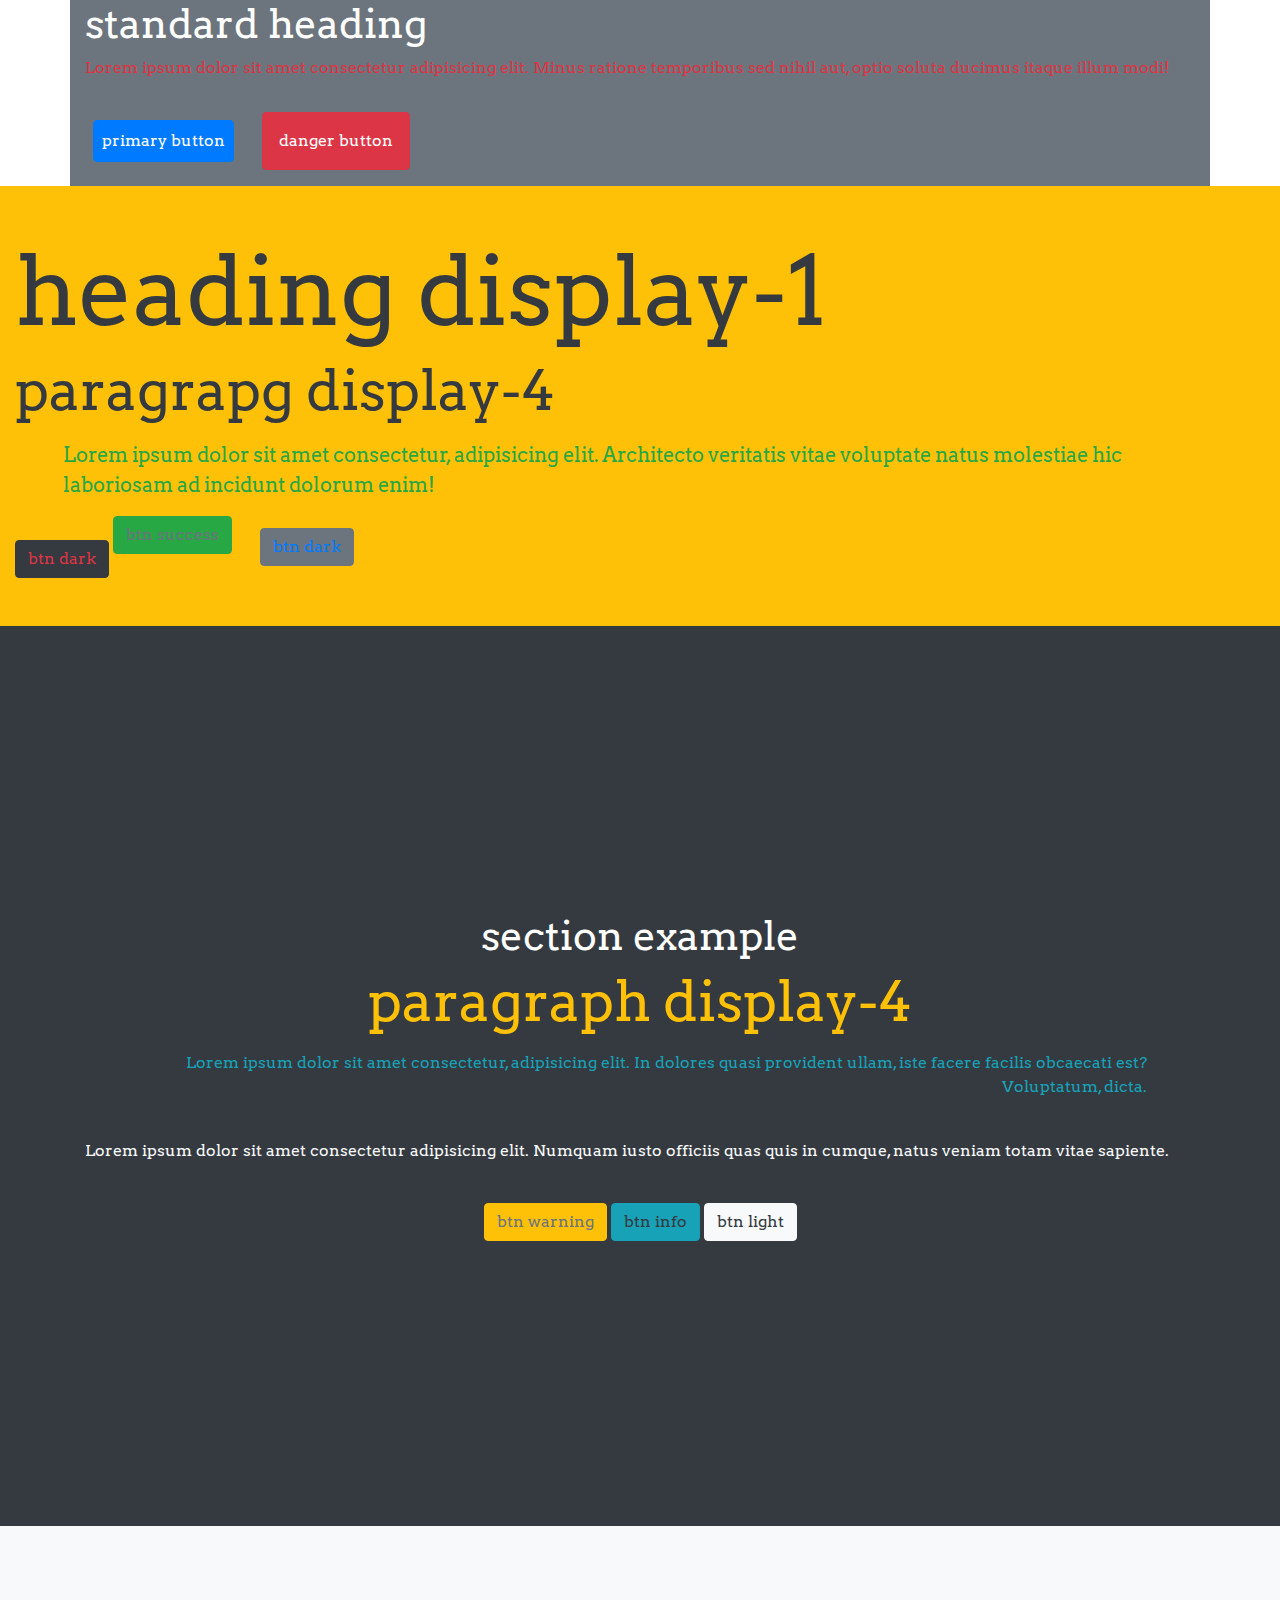
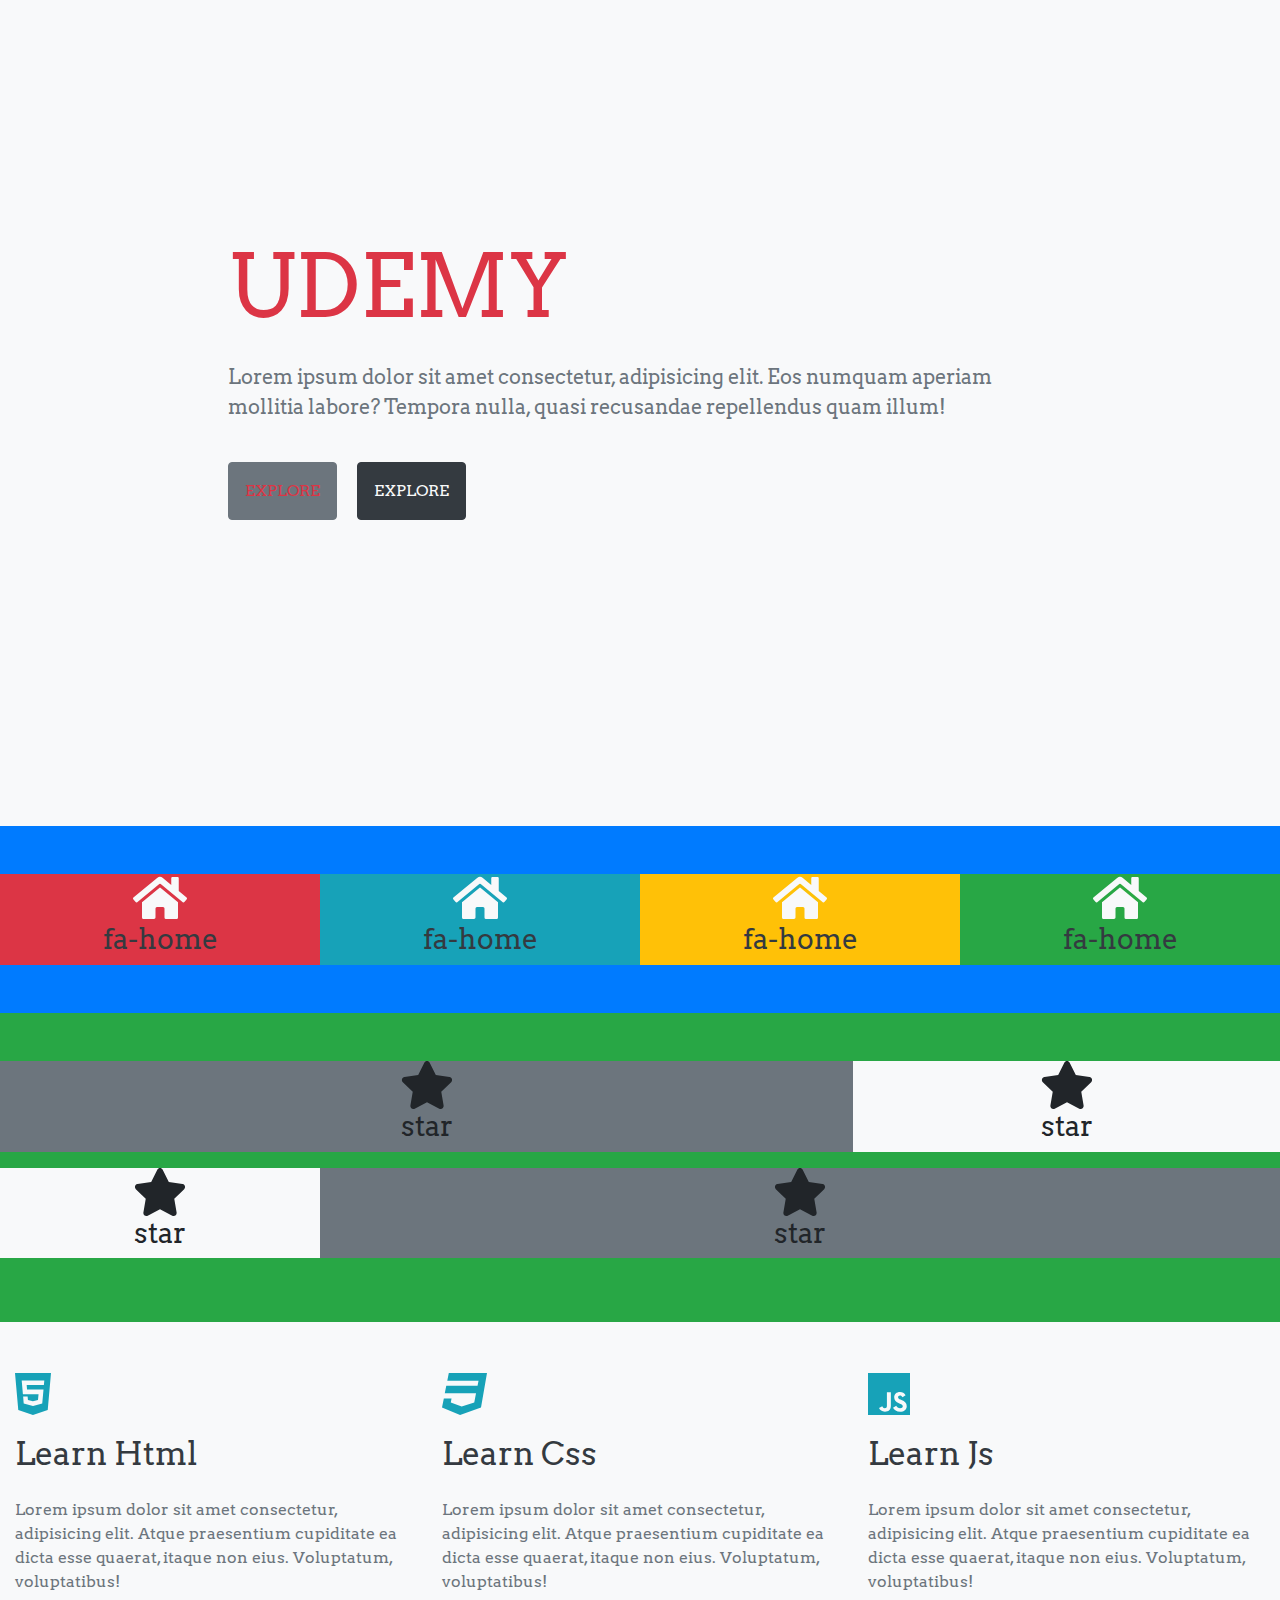
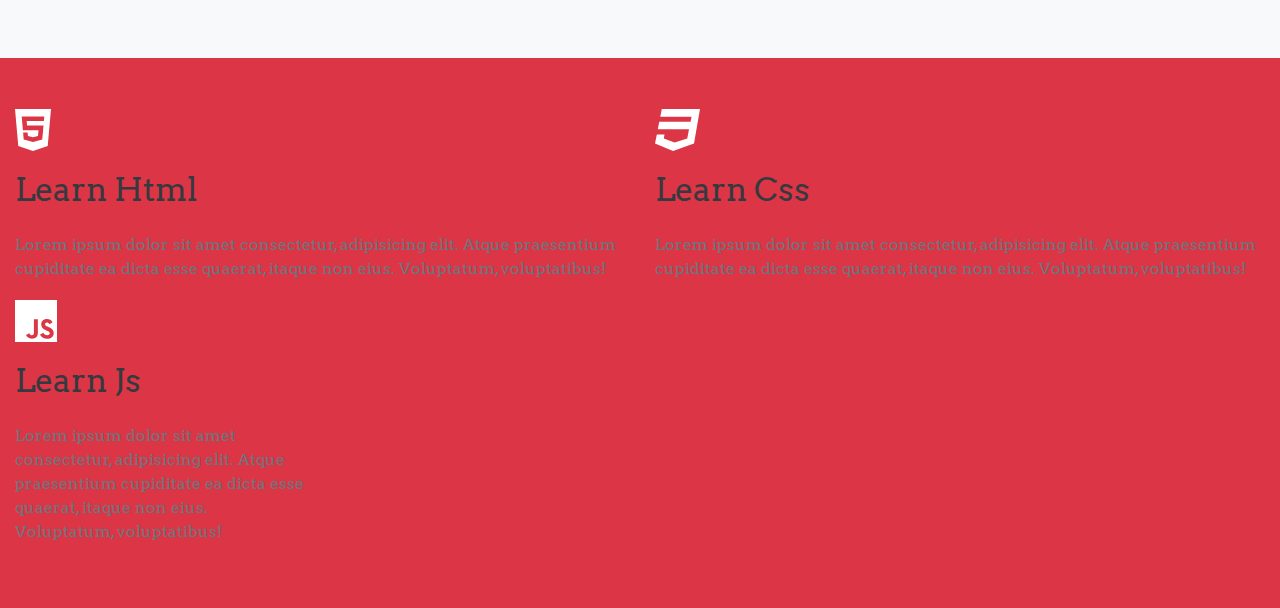
<file: setup/start.html>
<!DOCTYPE html>
<html lang="en">

<head>
    <meta charset="UTF-8">
    <meta name="viewport" content="width=device-width, initial-scale=1.0">
    <title>Start</title>
    <!-- BOOTSTRAP CSS -->
    <link rel="stylesheet" href="./css/bootstrap.min.css">
    <!-- FONTAWESOME SVG -->
    <script src="./js/all.js"></script>
    <!-- GOOGLE FONTS -->
    <link rel="preconnect" href="https://fonts.gstatic.com">
    <link href="https://fonts.googleapis.com/css2?family=Arvo:wght@700&display=swap" rel="stylesheet">
    <!-- MAIN CSS -->
    <link rel="stylesheet" href="./css/main.css">
</head>

<body>

    <div class="container bg-secondary text-white">
        <div class="row">
            <div class="col">
                <h1>standard heading</h1>
                <p class="text-danger">Lorem ipsum dolor sit amet consectetur adipisicing elit. Minus ratione temporibus
                    sed nihil aut, optio soluta ducimus itaque illum modi!</p>
                <button class="btn btn-primary m-2 p-2" type="button">primary button</button>
                <button class="btn btn-danger m-3 p-3" type="button">danger button</button>
            </div>
        </div>
    </div>
    <!-- end of container -->

    <div class="container-fluid bg-warning text-dark py-5">
        <div class="row">
            <div class="col">
                <h1 class="display-1">heading display-1</h1>
                <p class="display-4">paragrapg display-4</p>
                <p class="text-success lead px-5">Lorem ipsum dolor sit amet consectetur, adipisicing elit. Architecto
                    veritatis vitae voluptate natus molestiae hic laboriosam ad incidunt dolorum enim!</p>
                <button class="btn btn-dark text-danger mt-4" type="button">btn dark</button>
                <button class="btn btn-success text-muted mb-4" type="button">btn success</button>
                <button class="btn btn-secondary text-primary mx-4" type="button">btn dark</button>
            </div>
        </div>
    </div>
    <!-- end of container-fluid -->

    <section id="skills" class="bg-dark">
        <div class="container">
            <div class="row text-center height align-items-center">
                <div class="col">
                    <h1 class="text-white">section example</h1>
                    <p class="display-4 text-warning">paragraph display-4</p>
                    <p class="text-info px-5 text-right">Lorem ipsum dolor sit amet consectetur, adipisicing elit. In
                        dolores quasi
                        provident ullam, iste facere facilis obcaecati est? Voluptatum, dicta.</p>
                    <p class="text-light text-left py-4">Lorem ipsum dolor sit amet consectetur adipisicing elit.
                        Numquam iusto officiis quas quis in cumque, natus veniam totam vitae sapiente.</p>
                    <button class="btn btn-warning text-secondary" type="button">btn warning</button>
                    <button class="btn btn-info text-dark" type="button">btn info</button>
                    <button class="btn btn-light text-dark" type="button">btn light</button>
                </div>
            </div>
        </div>
    </section>
    <!-- end of first section -->

    <!-- justify-content-center plus col-9 -->
    <section class="bg-light">
        <div class="container">
            <div class="row height align-items-center justify-content-center">
                <div class="col-9">
                    <h1 class="display-2 text-danger text-uppercase">udemy</h1>
                    <p class="text-muted lead my-4">Lorem ipsum dolor sit amet consectetur, adipisicing elit. Eos
                        numquam aperiam mollitia labore? Tempora nulla, quasi recusandae repellendus quam illum!</p>
                    <a href="#" class="btn btn-secondary text-danger text-uppercase p-3 mt-3">explore</a>
                    <a href="#" class="btn btn-dark text-light text-uppercase p-3 mt-3 mx-3">explore</a>
                </div>
            </div>
        </div>
    </section>
    <!-- end of second section -->

    <section class="bg-primary py-5">
        <div class="container-fluid">
            <div class="row">
                <div class="col text-center bg-danger">
                    <i class="fas fa-home fa-3x text-light"></i>
                    <h3 class="text-dark">fa-home</h3>
                </div>
                <div class="col text-center bg-info">
                    <i class="fas fa-home fa-3x text-light"></i>
                    <h3 class="text-dark">fa-home</h3>
                </div>
                <div class="col text-center bg-warning">
                    <i class="fas fa-home fa-3x text-light"></i>
                    <h3 class="text-dark">fa-home</h3>
                </div>
                <div class="col text-center bg-success">
                    <i class="fas fa-home fa-3x text-light"></i>
                    <h3 class="text-dark">fa-home</h3>
                </div>
            </div>
        </div>
    </section>
    <!-- end of first grid -->

    <section class="bg-success py-5">
        <div class="container-fluid">
            <div class="row">
                <div class="col-8 bg-secondary mb-3 text-center">
                    <div class="fas fa-star fa-3x"></div>
                    <h3>star</h3>
                </div>
                <div class="col-4 bg-light mb-3 text-center">
                    <div class="fas fa-star fa-3x"></div>
                    <h3>star</h3>
                </div>
                <div class="col-3 bg-light mb-3 text-center">
                    <div class="fas fa-star fa-3x"></div>
                    <h3>star</h3>
                </div>
                <div class="col-9 bg-secondary mb-3 text-center">
                    <div class="fas fa-star fa-3x"></div>
                    <h3>star</h3>
                </div>
            </div>
        </div>
    </section>
    <!-- end of second grid -->

    <section class="bg-light py-5">
        <div class="container-fluid">
            <div class="row">
                <!-- single col -->
                <div class="col-md-4">
                    <i class="fab fa-html5 fa-3x text-info"></i>
                    <h2 class="text-capitalize text-dark py-3">learn html</h2>
                    <p class="text-muted">Lorem ipsum dolor sit amet consectetur, adipisicing elit. Atque praesentium
                        cupiditate ea dicta esse quaerat, itaque non eius. Voluptatum, voluptatibus!</p>
                </div>
                <!-- end of single col -->
                <!-- single col -->
                <div class="col-md-4">
                    <i class="fab fa-css3 fa-3x text-info"></i>
                    <h2 class="text-capitalize text-dark py-3">learn css</h2>
                    <p class="text-muted">Lorem ipsum dolor sit amet consectetur, adipisicing elit. Atque praesentium
                        cupiditate ea dicta esse quaerat, itaque non eius. Voluptatum, voluptatibus!</p>
                </div>
                <!-- end of single col -->
                <!-- single col -->
                <div class="col-md-4">
                    <i class="fab fa-js fa-3x text-info"></i>
                    <h2 class="text-capitalize text-dark py-3">learn js</h2>
                    <p class="text-muted">Lorem ipsum dolor sit amet consectetur, adipisicing elit. Atque praesentium
                        cupiditate ea dicta esse quaerat, itaque non eius. Voluptatum, voluptatibus!</p>
                </div>
                <!-- end of single col -->
            </div>
        </div>
    </section>

    <!-- last section -->
    <section class="bg-danger py-5">
        <div class="container-fluid">
            <div class="row">
                <!-- single col -->
                <div class="col-sm-6 col-md-4 col-lg-6">
                    <i class="fab fa-html5 fa-3x text-white"></i>
                    <h2 class="text-capitalize text-dark py-3">learn html</h2>
                    <p class="text-muted">Lorem ipsum dolor sit amet consectetur, adipisicing elit. Atque praesentium
                        cupiditate ea dicta esse quaerat, itaque non eius. Voluptatum, voluptatibus!</p>
                </div>
                <!-- end of single col -->
                <!-- single col -->
                <div class="col-sm-6 col-md-4 col-lg-6">
                    <i class="fab fa-css3 fa-3x text-white"></i>
                    <h2 class="text-capitalize text-dark py-3">learn css</h2>
                    <p class="text-muted">Lorem ipsum dolor sit amet consectetur, adipisicing elit. Atque praesentium
                        cupiditate ea dicta esse quaerat, itaque non eius. Voluptatum, voluptatibus!</p>
                </div>
                <!-- end of single col -->
                <!-- single col -->
                <div class="col-sm-6 col-md-4 col-lg-3">
                    <i class="fab fa-js fa-3x text-white"></i>
                    <h2 class="text-capitalize text-dark py-3">learn js</h2>
                    <p class="text-muted">Lorem ipsum dolor sit amet consectetur, adipisicing elit. Atque praesentium
                        cupiditate ea dicta esse quaerat, itaque non eius. Voluptatum, voluptatibus!</p>
                </div>
                <!-- end of single col -->
            </div>
        </div>
    </section>

    <!-- JQUERY -->
    <script src="./js/jquery-3.5.1.min.js"></script>
    <!-- BOOTSTRAP JS -->
    <script src="./js/bootstrap.bundle.min.js"></script>
</body>

</html>
</file>
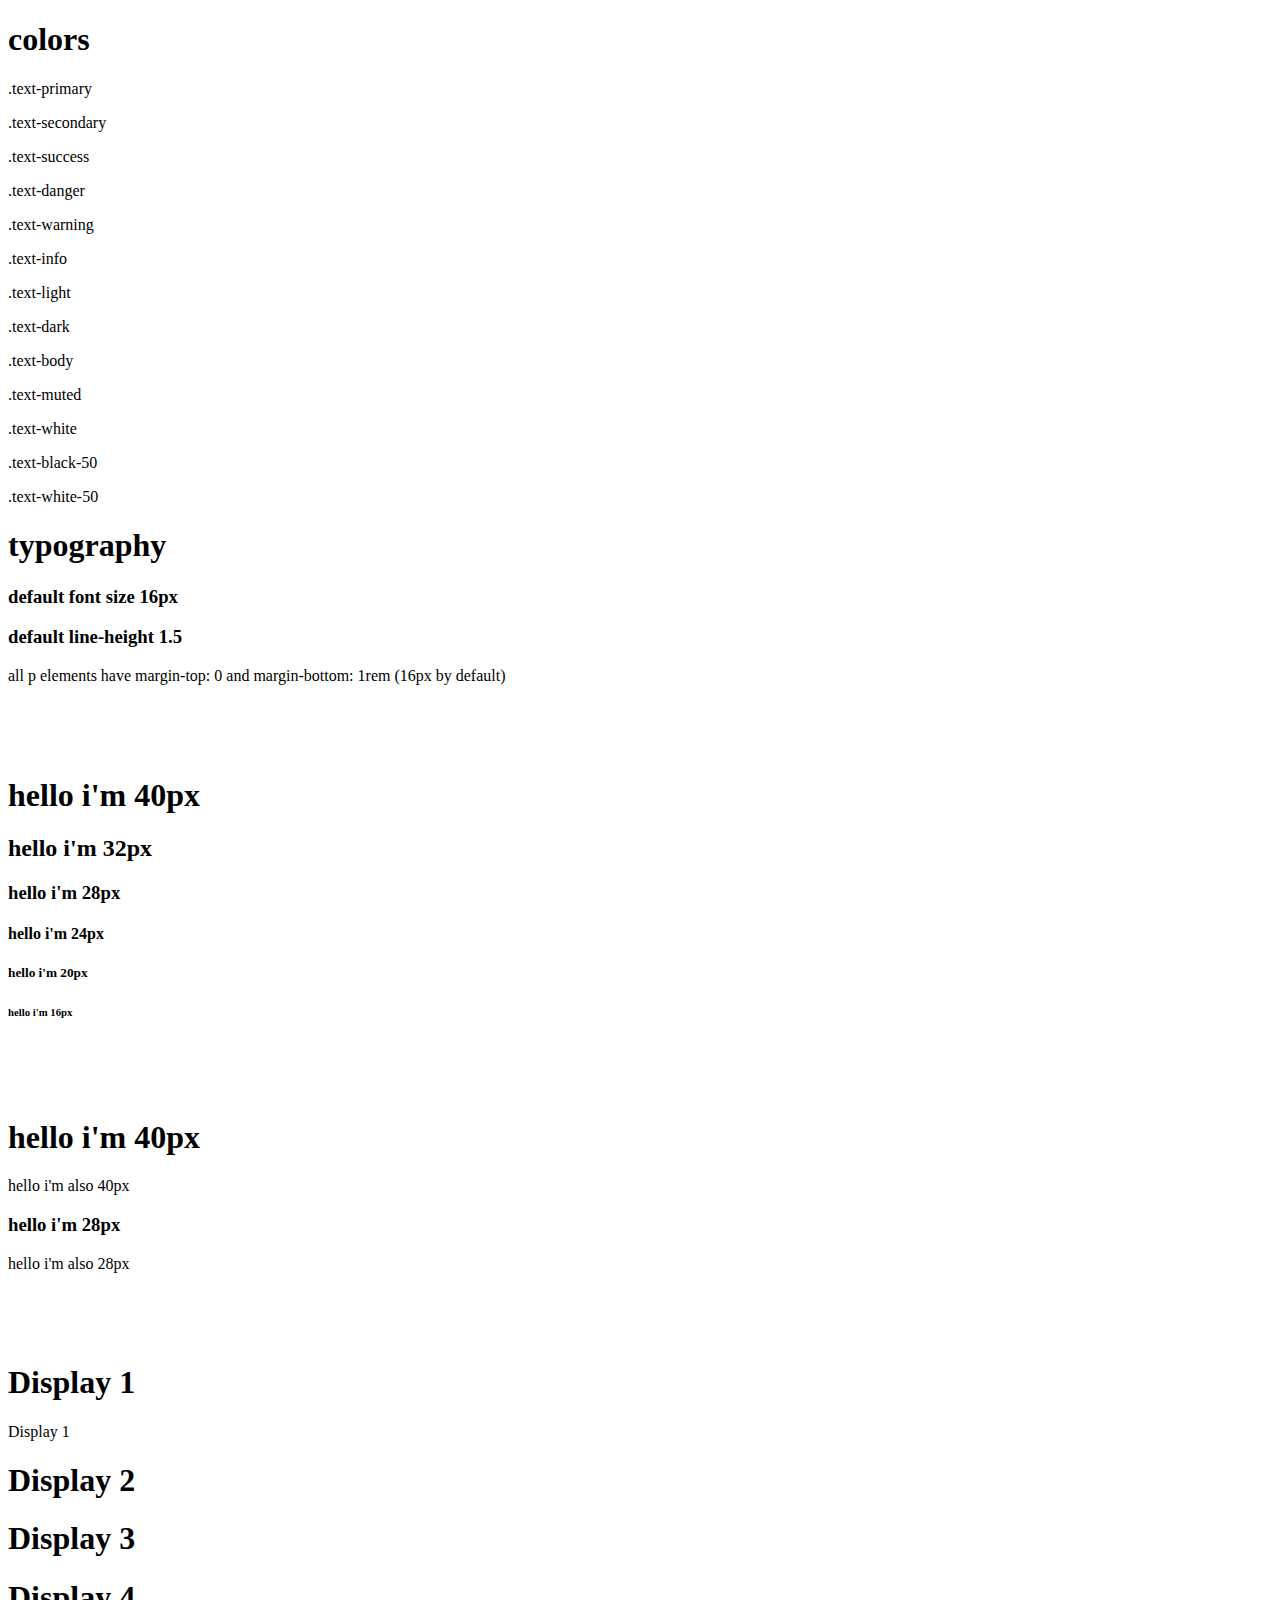
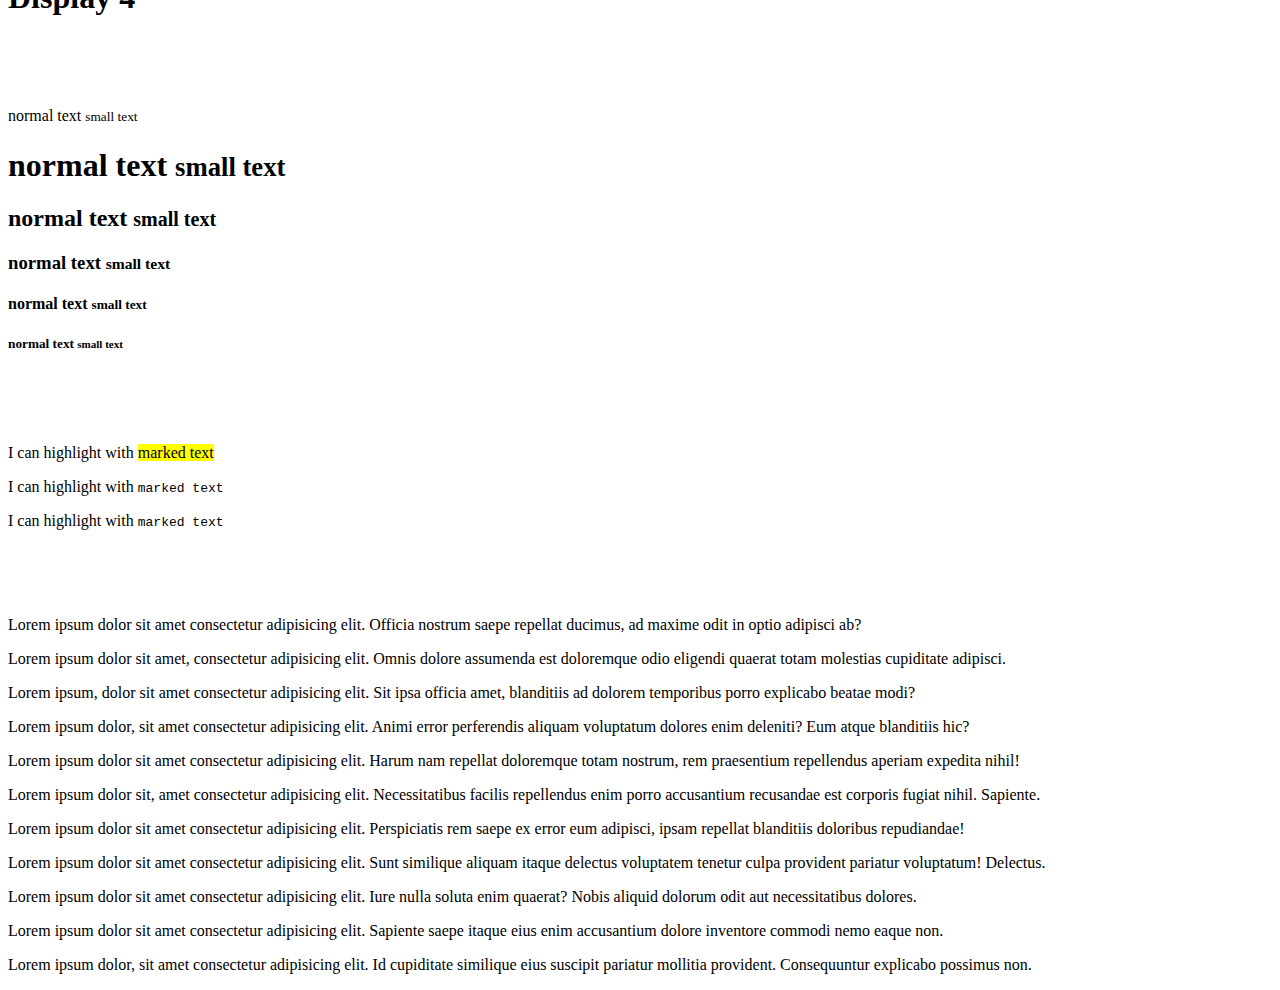
<file: starter/index1_colors_typography.html>
<!DOCTYPE html>
<html lang="en">

<head>
    <meta charset="UTF-8">
    <meta name="viewport" content="width=device-width, initial-scale=1.0">
    <title>Bootstrap4 | Colors | Typography</title>
    <!-- BOOTSTRAP4 -->
    <link rel="stylesheet" href="https://cdn.jsdelivr.net/npm/bootstrap@4.5.3/dist/css/bootstrap.min.css"
        integrity="sha384-TX8t27EcRE3e/ihU7zmQxVncDAy5uIKz4rEkgIXeMed4M0jlfIDPvg6uqKI2xXr2" crossorigin="anonymous">
</head>

<body>
    <div class="container">
        <!-- COLORS -->
        <h1 class="text-center text-capitalize bg-light">colors</h1>
        <p class="text-primary">.text-primary</p>
        <p class="text-secondary">.text-secondary</p>
        <p class="text-success">.text-success</p>
        <p class="text-danger">.text-danger</p>
        <p class="text-warning">.text-warning</p>
        <p class="text-info">.text-info</p>
        <p class="text-light bg-dark">.text-light</p>
        <p class="text-dark">.text-dark</p>
        <p class="text-body">.text-body</p>
        <p class="text-muted">.text-muted</p>
        <p class="text-white bg-dark">.text-white</p>
        <p class="text-black-50">.text-black-50</p>
        <p class="text-white-50 bg-dark">.text-white-50</p>
        <!-- TYPOGRAPHY -->
        <h1 class="display-1">typography</h1>
        <h3>default font size 16px</h3>
        <h3>default line-height 1.5</h3>
        <p>all p elements have margin-top: 0 and margin-bottom: 1rem (16px by default)</p>
        <br>
        <br>
        <br>
        <h1>hello i'm 40px</h1>
        <h2>hello i'm 32px</h2>
        <h3>hello i'm 28px</h3>
        <h4>hello i'm 24px</h4>
        <h5>hello i'm 20px</h5>
        <h6>hello i'm 16px</h6>
        <br>
        <br>
        <br>
        <h1>hello i'm 40px</h1>
        <p class="h1">hello i'm also 40px</p>
        <h3>hello i'm 28px</h3>
        <p class="h3">hello i'm also 28px</p>
        <br>
        <br>
        <br>
        <h1 class="display-1">Display 1</h1>
        <p class="display-1">Display 1</p>
        <h1 class="display-2">Display 2</h1>
        <h1 class="display-3">Display 3</h1>
        <h1 class="display-4">Display 4</h1>
        <br>
        <br>
        <br>
        <p>normal text <small>small text</small></p>
        <h1>normal text <small>small text</small></h1>
        <h2>normal text <small>small text</small></h2>
        <h3>normal text <small>small text</small></h3>
        <h4>normal text <small>small text</small></h4>
        <h5>normal text <small>small text</small></h5>
        <br>
        <br>
        <br>
        <p>I can highlight with <mark>marked text</mark></p>
        <p>I can highlight with <code>marked text</code></p>
        <p>I can highlight with <kbd>marked text</kbd></p>
        <br>
        <br>
        <br>
        <p class="font-weight-bold">Lorem ipsum dolor sit amet consectetur adipisicing elit. Officia nostrum saepe
            repellat ducimus, ad maxime odit in optio adipisci ab?</p>
        <p class="font-weight-light">Lorem ipsum dolor sit amet, consectetur adipisicing elit. Omnis dolore assumenda
            est doloremque odio eligendi quaerat totam molestias cupiditate adipisci.</p>
        <p class="font-italic">Lorem ipsum, dolor sit amet consectetur adipisicing elit. Sit ipsa officia amet,
            blanditiis ad dolorem temporibus porro explicabo beatae modi?</p>
        <p class="lead">Lorem ipsum dolor, sit amet consectetur adipisicing elit. Animi error perferendis aliquam
            voluptatum dolores enim deleniti? Eum atque blanditiis hic?</p>
        <p class="text-left">Lorem ipsum dolor sit amet consectetur adipisicing elit. Harum nam repellat doloremque
            totam nostrum, rem praesentium repellendus aperiam expedita nihil!</p>
        <p class="text-center">Lorem ipsum dolor sit, amet consectetur adipisicing elit. Necessitatibus facilis
            repellendus enim porro accusantium recusandae est corporis fugiat nihil. Sapiente.</p>
        <p class="text-right">Lorem ipsum dolor sit amet consectetur adipisicing elit. Perspiciatis rem saepe ex error
            eum adipisci, ipsam repellat blanditiis doloribus repudiandae!</p>
        <p class="small">Lorem ipsum dolor sit amet consectetur adipisicing elit. Sunt similique aliquam itaque delectus
            voluptatem tenetur culpa provident pariatur voluptatum! Delectus.</p>
        <p class="text-uppercase">Lorem ipsum dolor sit amet consectetur adipisicing elit. Iure nulla soluta enim
            quaerat? Nobis aliquid dolorum odit aut necessitatibus dolores.</p>
        <p class="text-capitalize">Lorem ipsum dolor sit amet consectetur adipisicing elit. Sapiente saepe itaque eius
            enim accusantium dolore inventore commodi nemo eaque non.</p>
        <p class="text-lowercase">Lorem ipsum dolor, sit amet consectetur adipisicing elit. Id cupiditate similique eius
            suscipit pariatur mollitia provident. Consequuntur explicabo possimus non.</p>
    </div>

    <!-- BOOTSTRAP4 -->
    <script src="https://code.jquery.com/jquery-3.5.1.slim.min.js"
        integrity="sha384-DfXdz2htPH0lsSSs5nCTpuj/zy4C+OGpamoFVy38MVBnE+IbbVYUew+OrCXaRkfj"
        crossorigin="anonymous"></script>
    <script src="https://cdn.jsdelivr.net/npm/popper.js@1.16.1/dist/umd/popper.min.js"
        integrity="sha384-9/reFTGAW83EW2RDu2S0VKaIzap3H66lZH81PoYlFhbGU+6BZp6G7niu735Sk7lN"
        crossorigin="anonymous"></script>
    <script src="https://cdn.jsdelivr.net/npm/bootstrap@4.5.3/dist/js/bootstrap.min.js"
        integrity="sha384-w1Q4orYjBQndcko6MimVbzY0tgp4pWB4lZ7lr30WKz0vr/aWKhXdBNmNb5D92v7s"
        crossorigin="anonymous"></script>
</body>

</html>
</file>
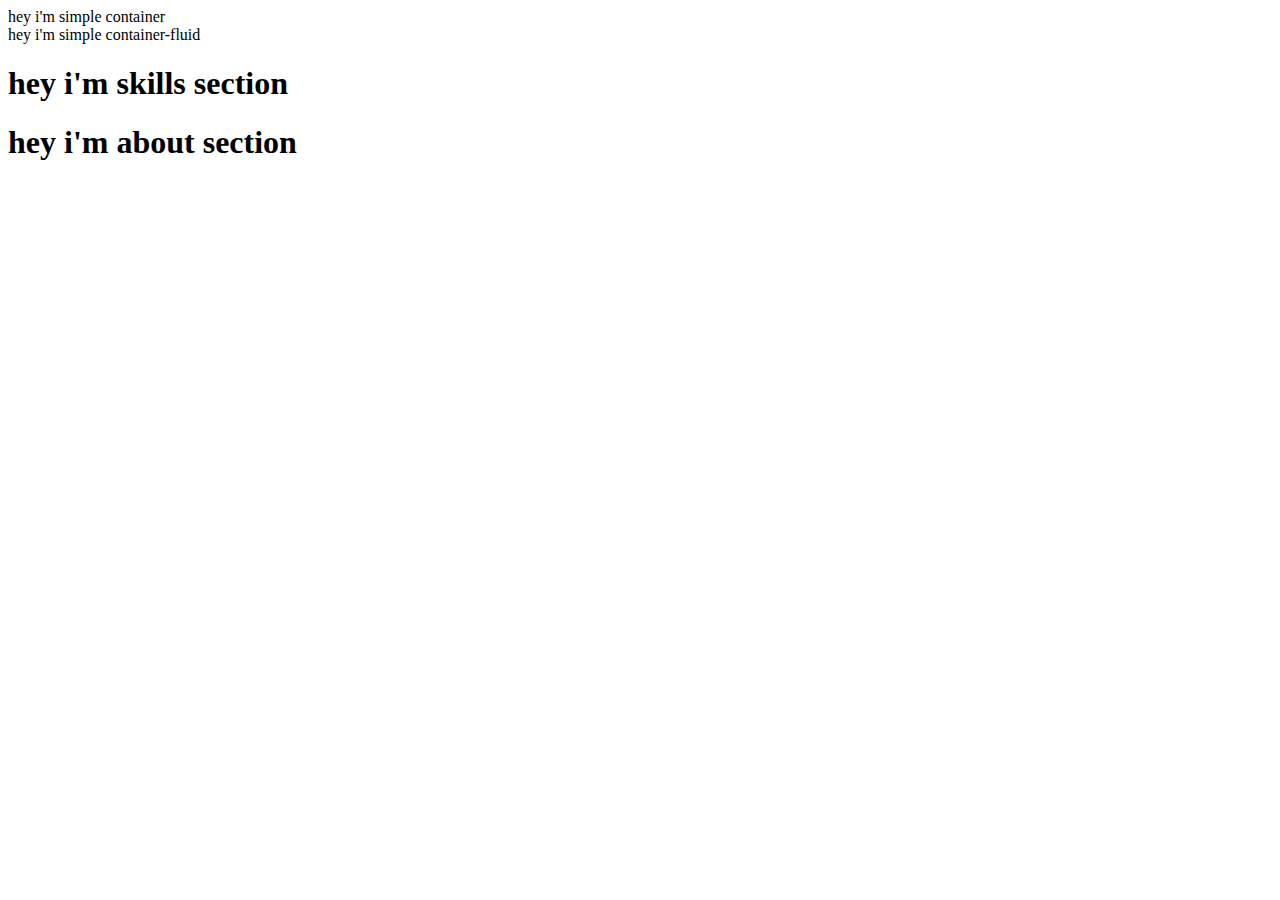
<file: starter/index2_container.html>
<!DOCTYPE html>
<html lang="en">

<head>
    <meta charset="UTF-8">
    <meta name="viewport" content="width=device-width, initial-scale=1.0">
    <title>Bootstrap4 | Container</title>
    <!-- BOOTSTRAP4 -->
    <link rel="stylesheet" href="https://cdn.jsdelivr.net/npm/bootstrap@4.5.3/dist/css/bootstrap.min.css"
        integrity="sha384-TX8t27EcRE3e/ihU7zmQxVncDAy5uIKz4rEkgIXeMed4M0jlfIDPvg6uqKI2xXr2" crossorigin="anonymous">
</head>

<body>

    <div class="container bg-danger">
        hey i'm simple container
    </div>

    <div class="container-fluid bg-primary">
        hey i'm simple container-fluid
    </div>

    <section id="skills" class="bg-warning p-5">
        <div class="container">
            <h1>hey i'm skills section</h1>
        </div>
    </section>

    <section id="about" class="bg-danger p-5">
        <div class="container">
            <h1>hey i'm about section</h1>
        </div>
    </section>

    <!-- BOOTSTRAP4 -->
    <script src="https://code.jquery.com/jquery-3.5.1.slim.min.js"
        integrity="sha384-DfXdz2htPH0lsSSs5nCTpuj/zy4C+OGpamoFVy38MVBnE+IbbVYUew+OrCXaRkfj"
        crossorigin="anonymous"></script>
    <script src="https://cdn.jsdelivr.net/npm/popper.js@1.16.1/dist/umd/popper.min.js"
        integrity="sha384-9/reFTGAW83EW2RDu2S0VKaIzap3H66lZH81PoYlFhbGU+6BZp6G7niu735Sk7lN"
        crossorigin="anonymous"></script>
    <script src="https://cdn.jsdelivr.net/npm/bootstrap@4.5.3/dist/js/bootstrap.min.js"
        integrity="sha384-w1Q4orYjBQndcko6MimVbzY0tgp4pWB4lZ7lr30WKz0vr/aWKhXdBNmNb5D92v7s"
        crossorigin="anonymous"></script>
</body>

</html>
</file>
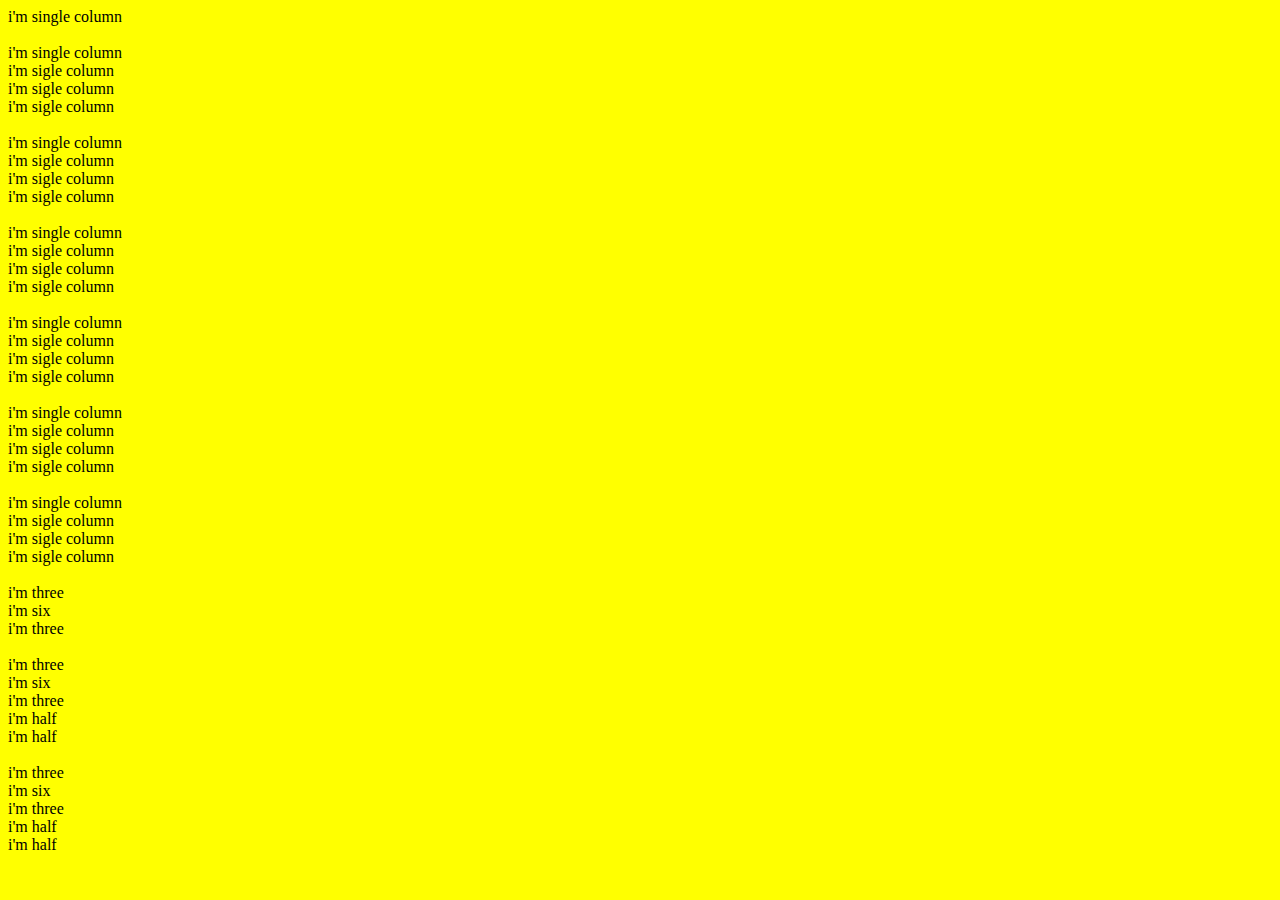
<file: starter/index4_grid.html>
<!DOCTYPE html>
<html lang="en">

<head>
    <meta charset="UTF-8">
    <meta name="viewport" content="width=device-width, initial-scale=1.0">
    <title>Bootstrap4 | Grid</title>
    <!-- BOOTSTRAP4 -->
    <link rel="stylesheet" href="https://cdn.jsdelivr.net/npm/bootstrap@4.5.3/dist/css/bootstrap.min.css"
        integrity="sha384-TX8t27EcRE3e/ihU7zmQxVncDAy5uIKz4rEkgIXeMed4M0jlfIDPvg6uqKI2xXr2" crossorigin="anonymous">
    <style>
        body {
            background: aqua;
        }

        @media screen and (min-width: 576px) {

            /* 576px and up */
            body {
                background: red;
            }
        }

        @media screen and (min-width: 768px) {

            /* 768px and up */
            body {
                background: blue;
            }
        }

        @media screen and (min-width: 992px) {

            /* 992px and up */
            body {
                background: green;
            }
        }

        @media screen and (min-width: 1200px) {

            /* 1200px and up */
            body {
                background: yellow;
            }
        }
    </style>
</head>

<body>

    <!-- grid of 12 columns-->

    <div class="container">
        <div class="row">
            <div class="col bg-danger">i'm single column</div>
        </div>
    </div>
    <br>
    <div class="container-fluid">
        <div class="row">
            <div class="col bg-info">i'm single column</div>
            <div class="col bg-warning">i'm sigle column</div>
            <div class="col bg-dark">i'm sigle column</div>
            <div class="col bg-danger">i'm sigle column</div>
        </div>
    </div>
    <br>
    <div class="container-fluid">
        <div class="row">
            <div class="col-sm-6 bg-info">i'm single column</div>
            <div class="col-sm-6 bg-warning">i'm sigle column</div>
            <div class="col-sm-6 bg-dark">i'm sigle column</div>
            <div class="col-sm-6 bg-danger">i'm sigle column</div>
        </div>
    </div>
    <br>
    <div class="container-fluid">
        <div class="row">
            <div class="col-sm-6 col-md-3 bg-info">i'm single column</div>
            <div class="col-sm-6 col-md-3 bg-warning">i'm sigle column</div>
            <div class="col-sm-6 col-md-3 bg-dark">i'm sigle column</div>
            <div class="col-sm-6 col-md-3 bg-danger">i'm sigle column</div>
        </div>
    </div>
    <br>
    <div class="container-fluid">
        <div class="row">
            <div class="col-sm-6 col-md-3 col-lg-6 bg-info">i'm single column</div>
            <div class="col-sm-6 col-md-3 col-lg-6 bg-warning">i'm sigle column</div>
            <div class="col-sm-6 col-md-3 col-lg-6 bg-dark">i'm sigle column</div>
            <div class="col-sm-6 col-md-3 col-lg-6 bg-danger">i'm sigle column</div>
        </div>
    </div>
    <br>
    <div class="container-fluid">
        <div class="row">
            <div class="col-sm-6 col-md-3 col-lg-6 col-xl-3 bg-info">i'm single column</div>
            <div class="col-sm-6 col-md-3 col-lg-6 col-xl-3 bg-warning">i'm sigle column</div>
            <div class="col-sm-6 col-md-3 col-lg-6 col-xl-3 bg-dark">i'm sigle column</div>
            <div class="col-sm-6 col-md-3 col-lg-6 col-xl-3 bg-danger">i'm sigle column</div>
        </div>
    </div>
    <br>
    <div class="container-fluid">
        <div class="row">
            <div class="col-sm-7 col-md-10 col-lg-3 col-xl-9 bg-info">i'm single column</div>
            <div class="col-sm-5 col-md-2 col-lg-9 col-xl-3 bg-warning">i'm sigle column</div>
            <div class="col-sm-8 col-md-11 col-lg-7 col-xl-2 bg-dark">i'm sigle column</div>
            <div class="col-sm-4 col-md-1 col-lg-5 col-xl-10 bg-danger">i'm sigle column</div>
        </div>
    </div>
    <br>
    <div class="container">
        <div class="row">
            <div class="col-sm-3 bg-danger">i'm three</div>
            <div class="col-sm-6 bg-primary">i'm six</div>
            <div class="col-sm-3 bg-warning">i'm three</div>
        </div>
    </div>
    <br>
    <div class="container">
        <div class="row">
            <div class="col-sm-3 bg-danger">i'm three</div>
            <div class="col-sm-6 bg-primary">i'm six</div>
            <div class="col-sm-3 bg-warning">i'm three
                <div class="row">
                    <div class="col-6 bg-danger">i'm half</div>
                    <div class="col-6 bg-info">i'm half</div>
                </div>
            </div>
        </div>
    </div>
    <br>
    <div class="container">
        <div class="row">
            <div class="col-sm-3 bg-danger">i'm three</div>
            <div class="col-sm-6 bg-primary">i'm six</div>
            <div class="col-sm-3 bg-warning">i'm three
                <div class="row">
                    <div class="col-8 bg-danger">i'm half</div>
                    <div class="col-4 bg-info">i'm half</div>
                </div>
            </div>
        </div>
    </div>

    <!-- BOOTSTRAP4 -->
    <script src="https://code.jquery.com/jquery-3.5.1.slim.min.js"
        integrity="sha384-DfXdz2htPH0lsSSs5nCTpuj/zy4C+OGpamoFVy38MVBnE+IbbVYUew+OrCXaRkfj"
        crossorigin="anonymous"></script>
    <script src="https://cdn.jsdelivr.net/npm/popper.js@1.16.1/dist/umd/popper.min.js"
        integrity="sha384-9/reFTGAW83EW2RDu2S0VKaIzap3H66lZH81PoYlFhbGU+6BZp6G7niu735Sk7lN"
        crossorigin="anonymous"></script>
    <script src="https://cdn.jsdelivr.net/npm/bootstrap@4.5.3/dist/js/bootstrap.min.js"
        integrity="sha384-w1Q4orYjBQndcko6MimVbzY0tgp4pWB4lZ7lr30WKz0vr/aWKhXdBNmNb5D92v7s"
        crossorigin="anonymous"></script>
</body>

</html>
</file>
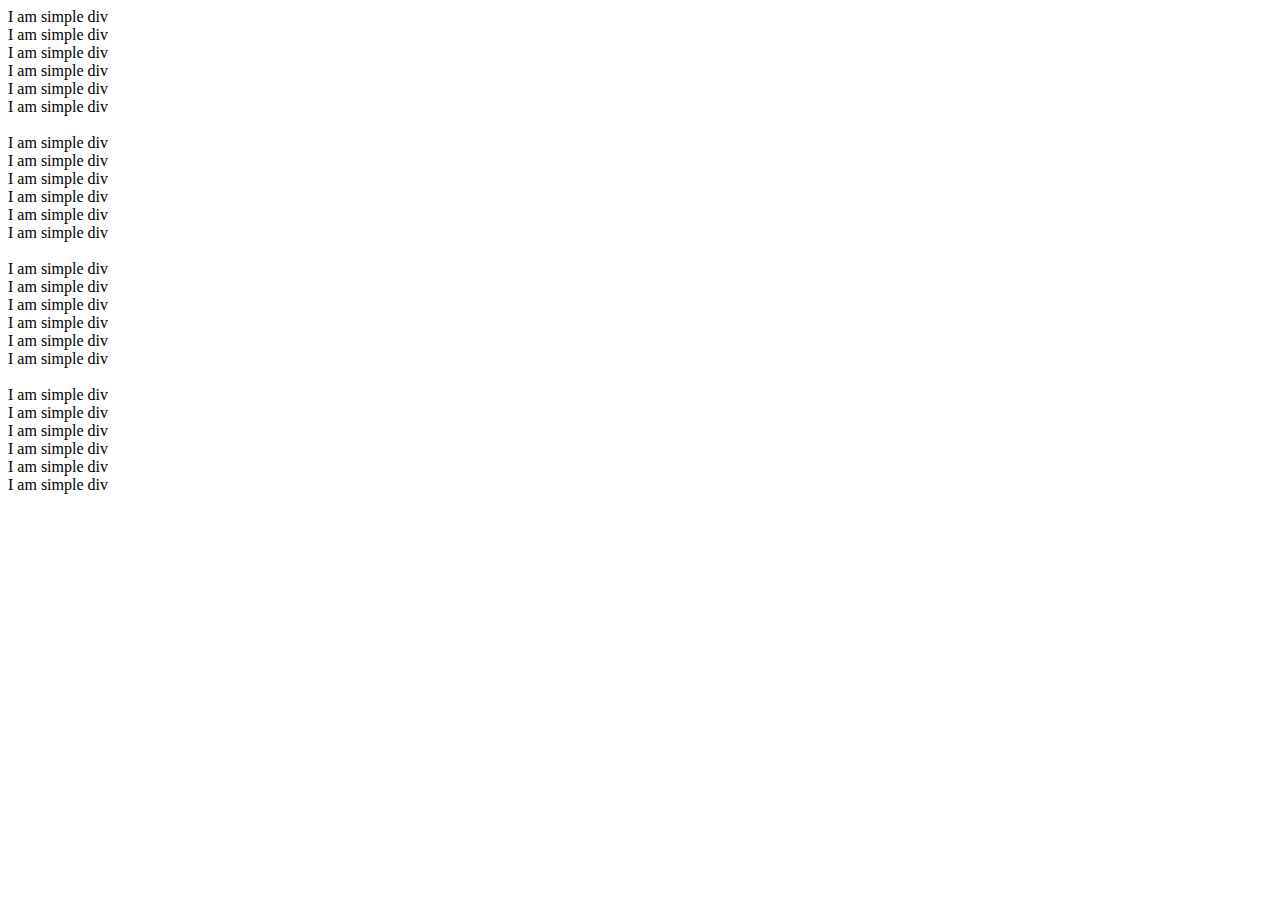
<file: starter/index5_margin_padding.html>
<!DOCTYPE html>
<html lang="en">

<head>
    <meta charset="UTF-8">
    <meta name="viewport" content="width=device-width, initial-scale=1.0">
    <title>Bootstrap4 | Margins | Padding</title>
    <!-- BOOTSTRAP4 -->
    <link rel="stylesheet" href="https://cdn.jsdelivr.net/npm/bootstrap@4.5.3/dist/css/bootstrap.min.css"
        integrity="sha384-TX8t27EcRE3e/ihU7zmQxVncDAy5uIKz4rEkgIXeMed4M0jlfIDPvg6uqKI2xXr2" crossorigin="anonymous">
</head>

<body>

    <!-- marging padding -->
    <!-- 1rem - 16px -->
    <!-- m p 0-5 -->

    <div class="container bg-light">
        <div class="bg-danger m-5">I am simple div</div>
        <div class="bg-info m-4">I am simple div</div>
        <div class="bg-warning m-3">I am simple div</div>
        <div class="bg-success m-2">I am simple div</div>
        <div class="bg-primary m-1">I am simple div</div>
        <div class="bg-secondary m-0">I am simple div</div>
    </div>
    <br>
    <div class="container bg-light">
        <div class="bg-danger p-5">I am simple div</div>
        <div class="bg-info p-4">I am simple div</div>
        <div class="bg-warning p-3">I am simple div</div>
        <div class="bg-success p-2">I am simple div</div>
        <div class="bg-primary p-1">I am simple div</div>
        <div class="bg-secondary p-0">I am simple div</div>
    </div>
    <br>
    <div class="container bg-light">
        <div class="bg-danger ml-5">I am simple div</div>
        <div class="bg-info mt-5">I am simple div</div>
        <div class="bg-warning mb-5">I am simple div</div>
        <div class="bg-success mr-5">I am simple div</div>
        <div class="bg-primary mx-5">I am simple div</div>
        <div class="bg-secondary my-5">I am simple div</div>
    </div>
    <br>
    <div class="container bg-light">
        <div class="bg-danger pl-5">I am simple div</div>
        <div class="bg-info pt-5">I am simple div</div>
        <div class="bg-warning pb-5">I am simple div</div>
        <div class="bg-success pr-5">I am simple div</div>
        <div class="bg-primary px-5">I am simple div</div>
        <div class="bg-secondary py-5">I am simple div</div>
    </div>

    <!-- BOOTSTRAP4 -->
    <script src="https://code.jquery.com/jquery-3.5.1.slim.min.js"
        integrity="sha384-DfXdz2htPH0lsSSs5nCTpuj/zy4C+OGpamoFVy38MVBnE+IbbVYUew+OrCXaRkfj"
        crossorigin="anonymous"></script>
    <script src="https://cdn.jsdelivr.net/npm/popper.js@1.16.1/dist/umd/popper.min.js"
        integrity="sha384-9/reFTGAW83EW2RDu2S0VKaIzap3H66lZH81PoYlFhbGU+6BZp6G7niu735Sk7lN"
        crossorigin="anonymous"></script>
    <script src="https://cdn.jsdelivr.net/npm/bootstrap@4.5.3/dist/js/bootstrap.min.js"
        integrity="sha384-w1Q4orYjBQndcko6MimVbzY0tgp4pWB4lZ7lr30WKz0vr/aWKhXdBNmNb5D92v7s"
        crossorigin="anonymous"></script>
</body>

</html>
</file>
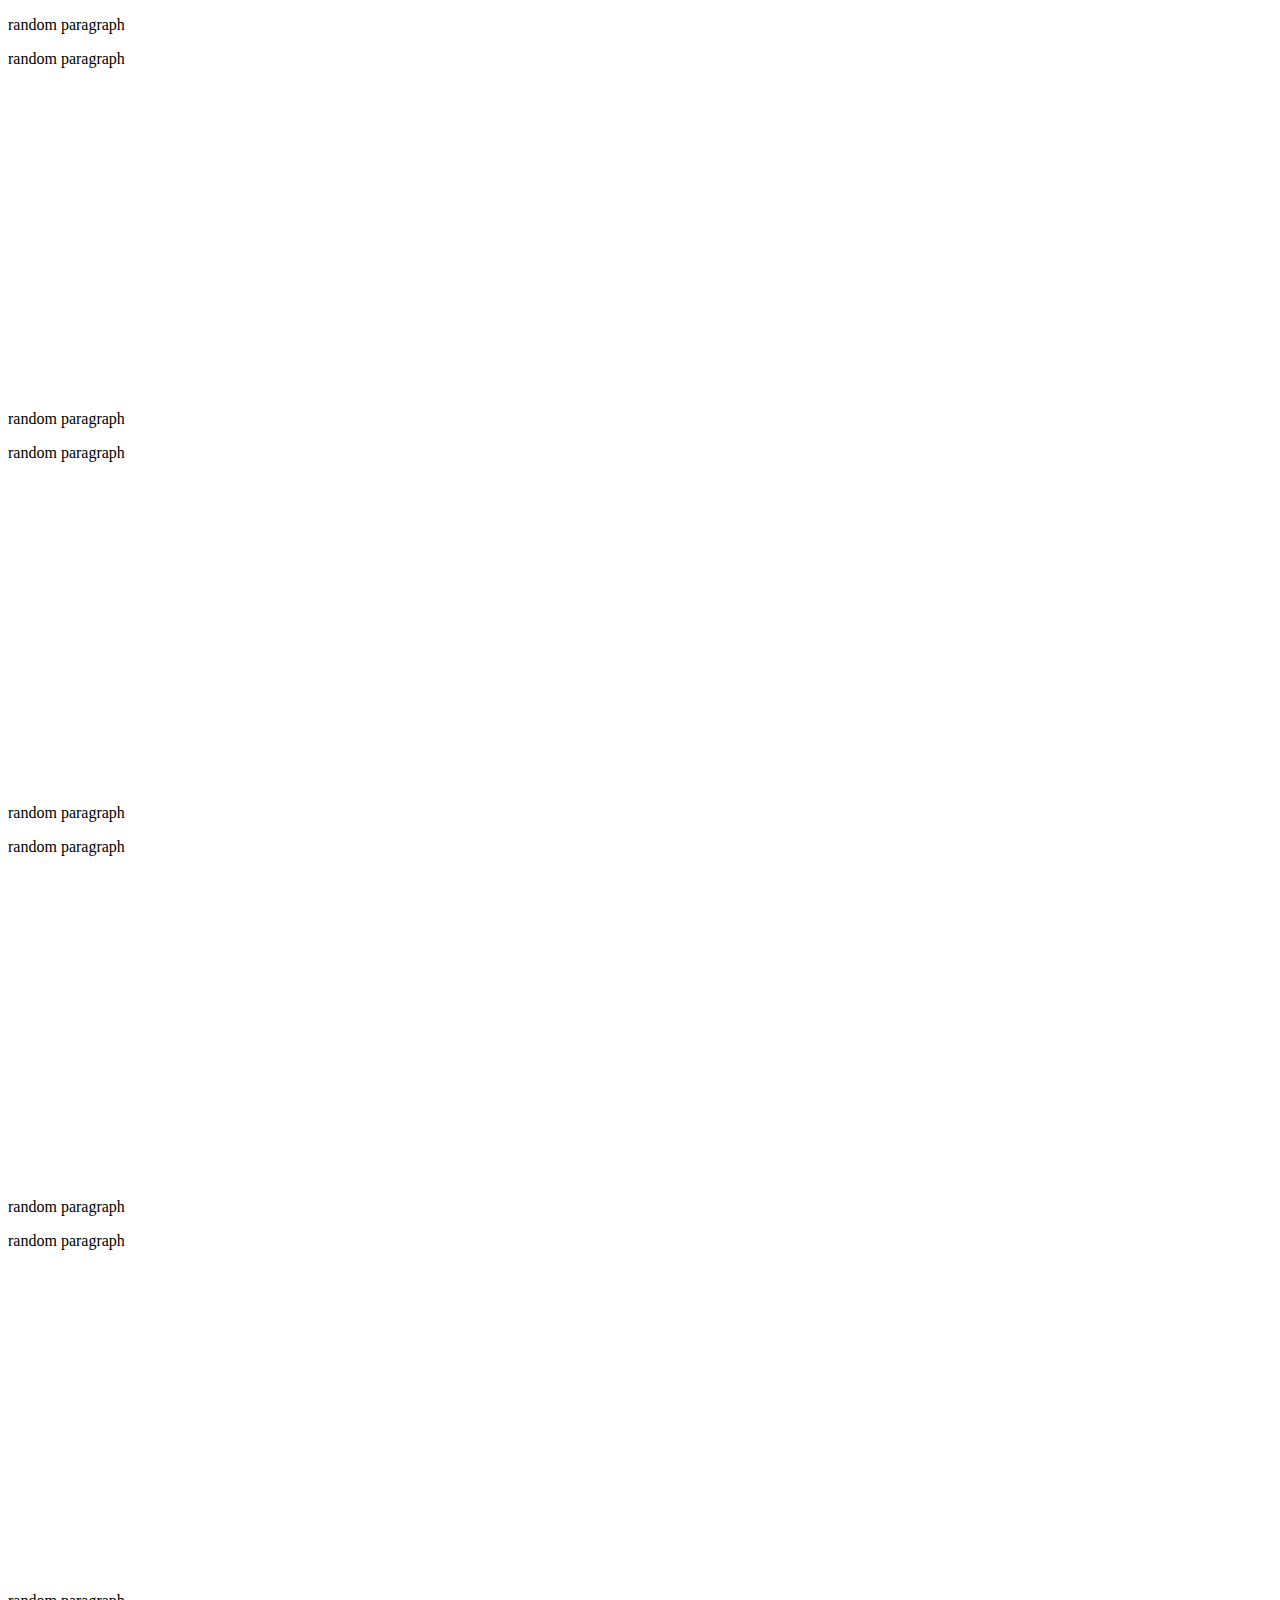
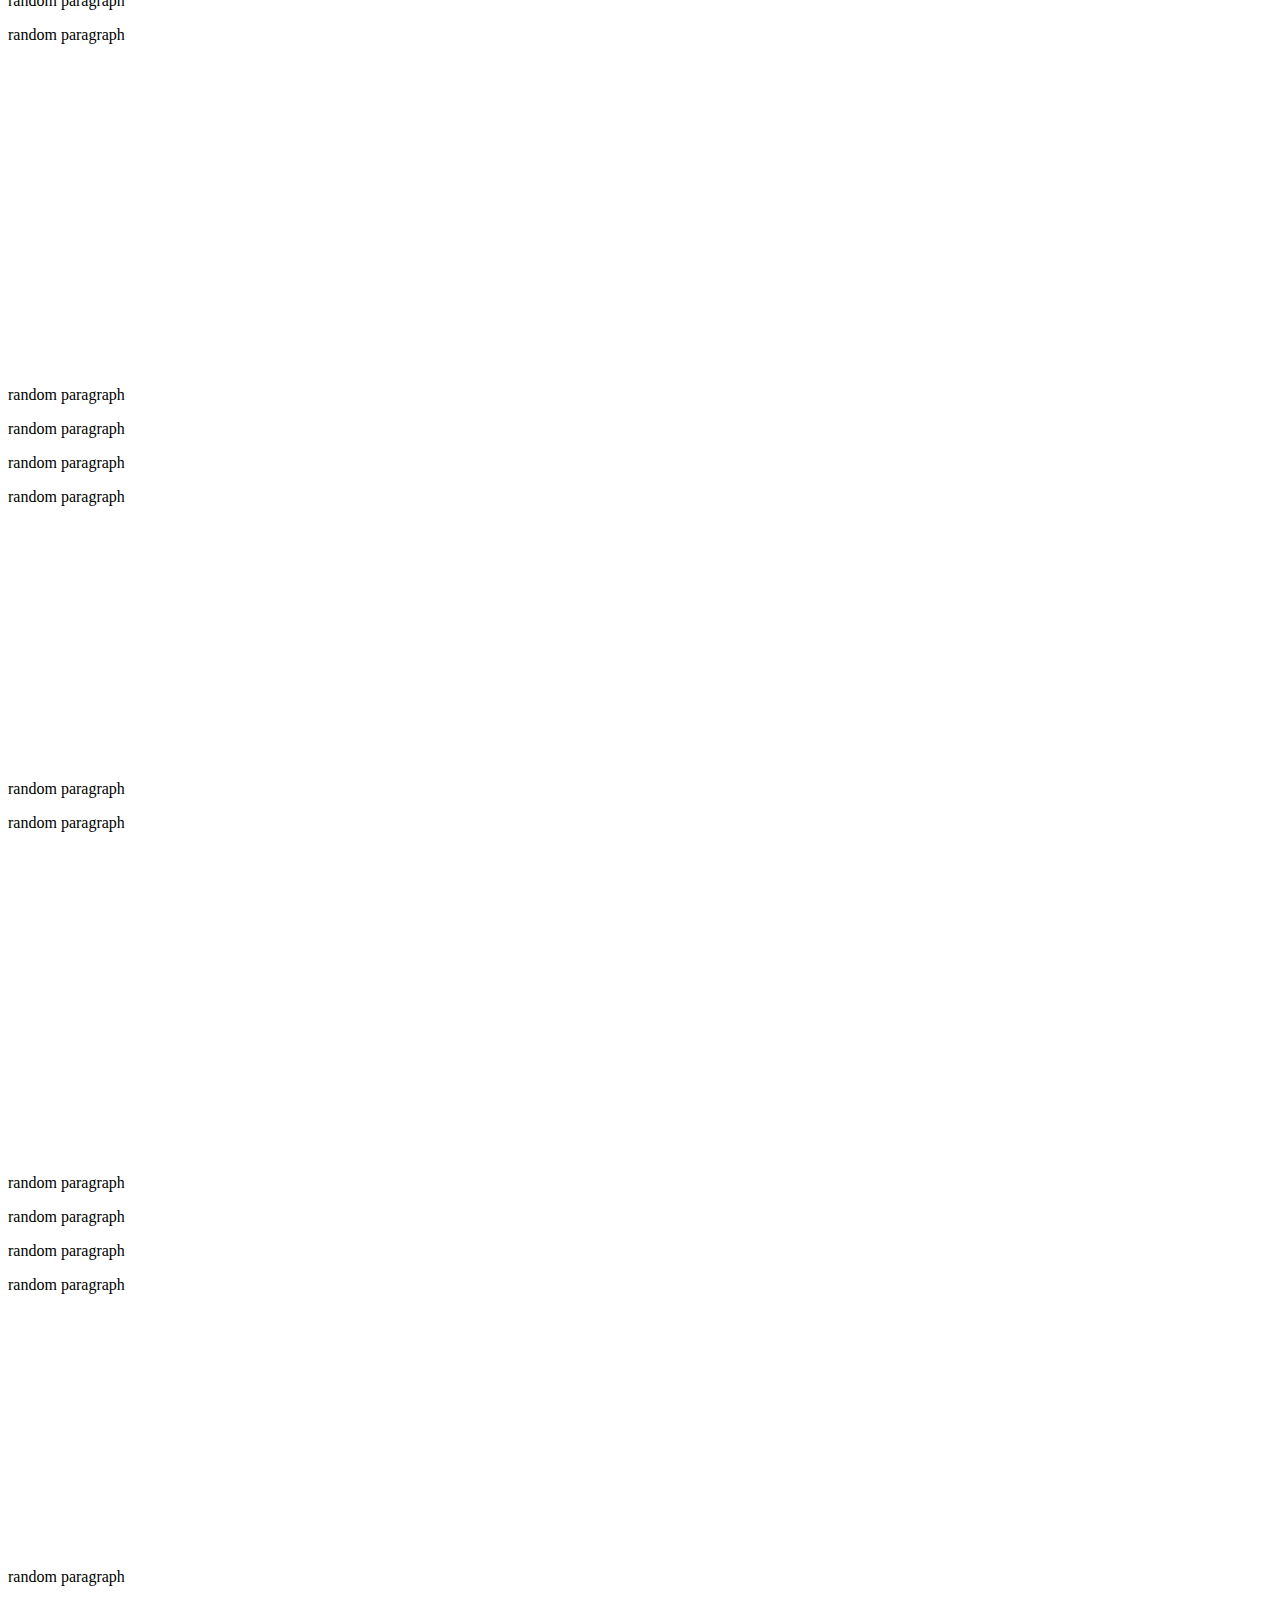
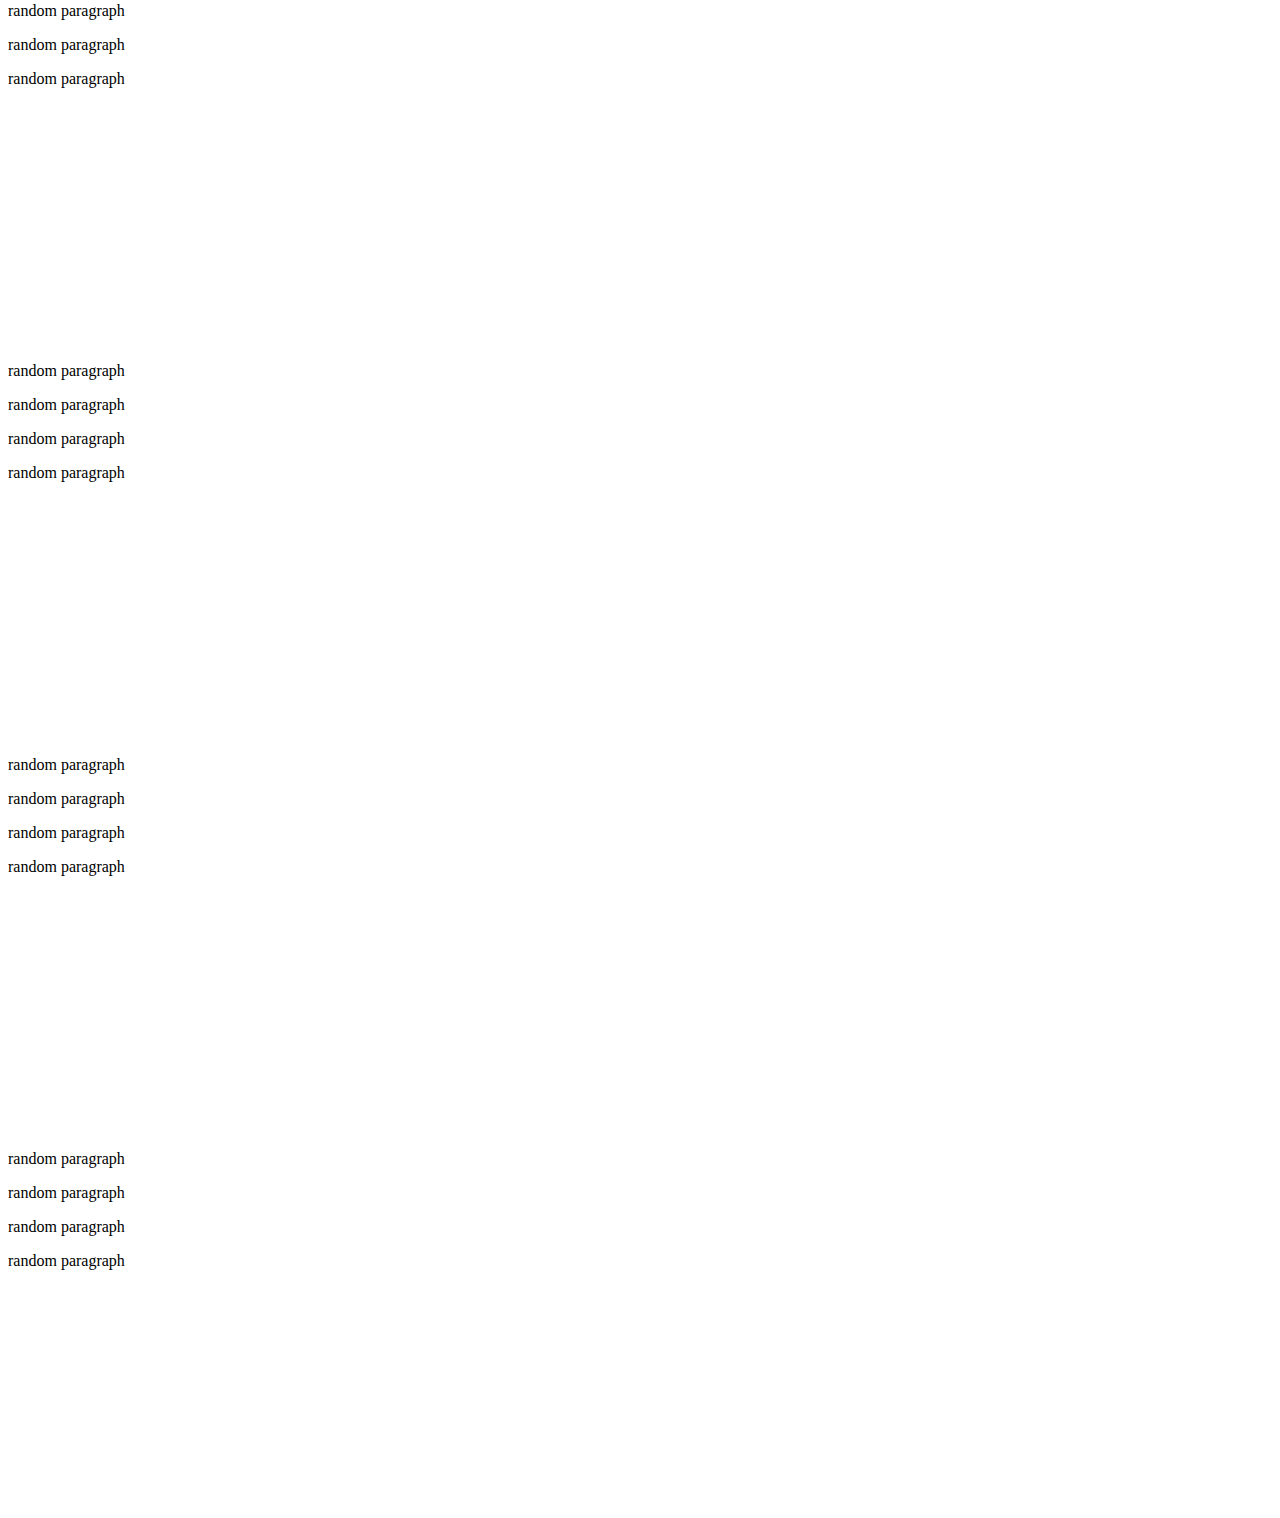
<file: starter/index6_0_flexbox.html>
<!DOCTYPE html>
<html lang="en">

<head>
    <meta charset="UTF-8">
    <meta name="viewport" content="width=device-width, initial-scale=1.0">
    <title>Bootstrap4 | Flexbox</title>
    <!-- BOOTSTRAP4 -->
    <link rel="stylesheet" href="https://cdn.jsdelivr.net/npm/bootstrap@4.5.3/dist/css/bootstrap.min.css"
        integrity="sha384-TX8t27EcRE3e/ihU7zmQxVncDAy5uIKz4rEkgIXeMed4M0jlfIDPvg6uqKI2xXr2" crossorigin="anonymous">
    <style>
        .col {
            min-height: 40vh;
        }
    </style>
</head>

<body>

    <!-- flexbox in bootstrap -->
    <!-- d-flex (initial display: box; in parent element) -->
    <!-- justify-content (horizontal) justify-content-start (default option)-->
    <!-- align-items (vertical) align-self-->
    <!-- only direct children -->

    <div class="container">
        <div class="row">
            <div class="col bg-danger">
                <p class="bg-warning">random paragraph</p>
                <p class="bg-info">random paragraph</p>
            </div>
        </div>
    </div>
    <br>
    <div class="container">
        <div class="row">
            <div class="col bg-danger d-flex">
                <p class="bg-warning">random paragraph</p>
                <p class="bg-info">random paragraph</p>
            </div>
        </div>
    </div>
    <br>
    <div class="container">
        <div class="row">
            <div class="col bg-danger d-flex justify-content-end">
                <p class="bg-warning">random paragraph</p>
                <p class="bg-info">random paragraph</p>
            </div>
        </div>
    </div>
    <br>
    <div class="container">
        <div class="row">
            <div class="col bg-danger d-flex justify-content-center">
                <p class="bg-warning">random paragraph</p>
                <p class="bg-info">random paragraph</p>
            </div>
        </div>
    </div>
    <br>
    <div class="container">
        <div class="row">
            <div class="col bg-danger d-flex justify-content-between">
                <p class="bg-warning">random paragraph</p>
                <p class="bg-info">random paragraph</p>
            </div>
        </div>
    </div>
    <br>
    <div class="container">
        <div class="row">
            <div class="col bg-danger d-flex justify-content-between">
                <p class="bg-warning">random paragraph</p>
                <p class="bg-info">random paragraph</p>
                <p class="bg-success">random paragraph</p>
                <p class="bg-primary">random paragraph</p>
            </div>
        </div>
    </div>
    <br>
    <div class="container">
        <div class="row">
            <div class="col bg-danger d-flex justify-content-around">
                <p class="bg-warning">random paragraph</p>
                <p class="bg-info">random paragraph</p>
            </div>
        </div>
    </div>
    <br>
    <div class="container">
        <div class="row">
            <div class="col bg-danger d-flex justify-content-around">
                <p class="bg-warning">random paragraph</p>
                <p class="bg-info">random paragraph</p>
                <p class="bg-success">random paragraph</p>
                <p class="bg-primary">random paragraph</p>
            </div>
        </div>
    </div>
    <br>
    <div class="container">
        <div class="row">
            <div class="col bg-danger d-flex justify-content-around align-items-start">
                <p class="bg-warning">random paragraph</p>
                <p class="bg-info">random paragraph</p>
                <p class="bg-success">random paragraph</p>
                <p class="bg-primary">random paragraph</p>
            </div>
        </div>
    </div>
    <br>
    <div class="container">
        <div class="row">
            <div class="col bg-danger d-flex justify-content-around align-items-end">
                <p class="bg-warning">random paragraph</p>
                <p class="bg-info">random paragraph</p>
                <p class="bg-success">random paragraph</p>
                <p class="bg-primary">random paragraph</p>
            </div>
        </div>
    </div>
    <br>
    <div class="container">
        <div class="row">
            <div class="col bg-danger d-flex justify-content-around align-items-center">
                <p class="bg-warning">random paragraph</p>
                <p class="bg-info">random paragraph</p>
                <p class="bg-success">random paragraph</p>
                <p class="bg-primary">random paragraph</p>
            </div>
        </div>
    </div>
    <br>
    <div class="container">
        <div class="row">
            <div class="col bg-danger d-flex justify-content-around align-items-center">
                <p class="bg-warning align-self-start">random paragraph</p>
                <p class="bg-info">random paragraph</p>
                <p class="bg-success">random paragraph</p>
                <p class="bg-primary align-self-end">random paragraph</p>
            </div>
        </div>
    </div>

    <!-- BOOTSTRAP4 -->
    <script src="https://code.jquery.com/jquery-3.5.1.slim.min.js"
        integrity="sha384-DfXdz2htPH0lsSSs5nCTpuj/zy4C+OGpamoFVy38MVBnE+IbbVYUew+OrCXaRkfj"
        crossorigin="anonymous"></script>
    <script src="https://cdn.jsdelivr.net/npm/popper.js@1.16.1/dist/umd/popper.min.js"
        integrity="sha384-9/reFTGAW83EW2RDu2S0VKaIzap3H66lZH81PoYlFhbGU+6BZp6G7niu735Sk7lN"
        crossorigin="anonymous"></script>
    <script src="https://cdn.jsdelivr.net/npm/bootstrap@4.5.3/dist/js/bootstrap.min.js"
        integrity="sha384-w1Q4orYjBQndcko6MimVbzY0tgp4pWB4lZ7lr30WKz0vr/aWKhXdBNmNb5D92v7s"
        crossorigin="anonymous"></script>
</body>

</html>
</file>
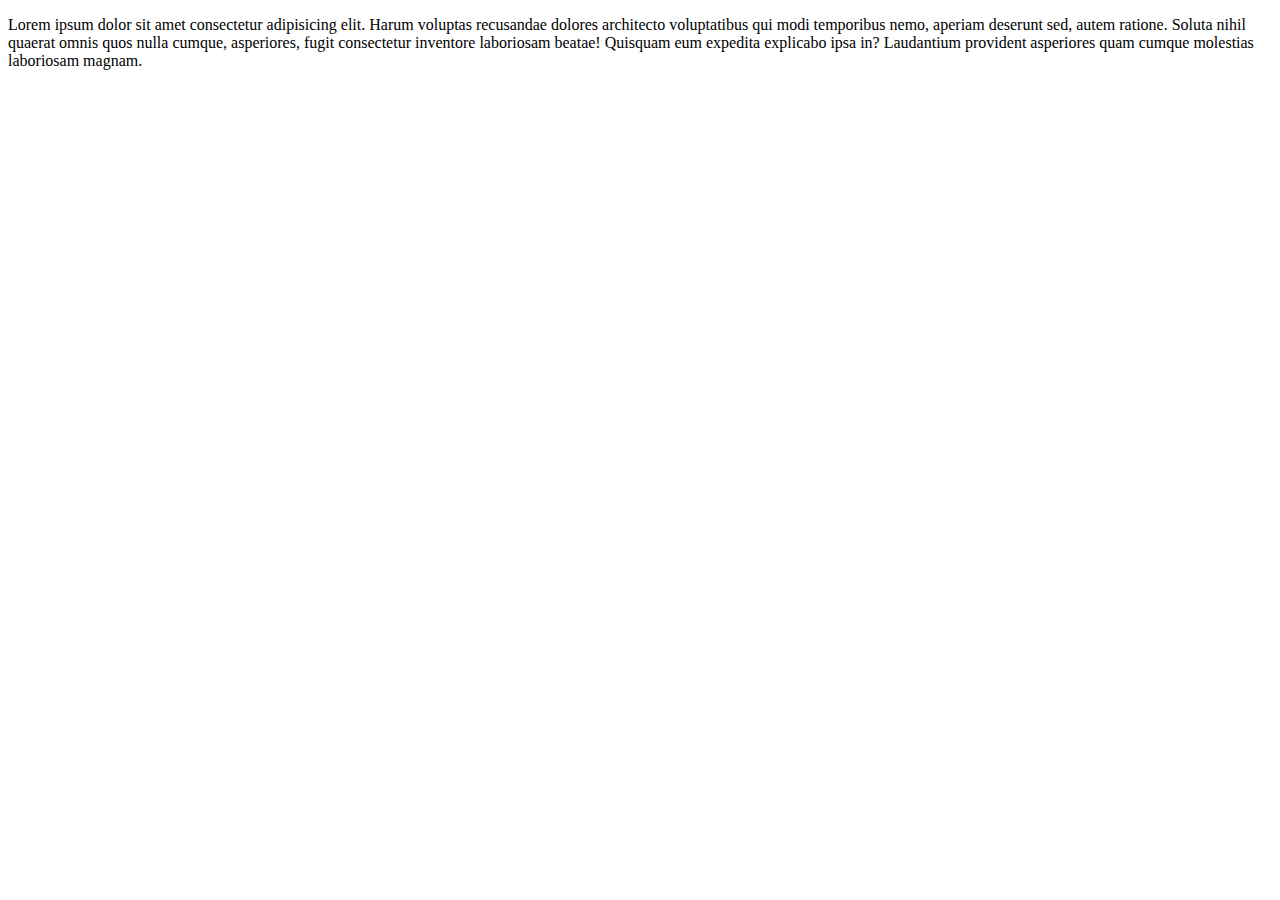
<file: starter/index6_1_flexbox.html>
<!DOCTYPE html>
<html lang="en">

<head>
    <meta charset="UTF-8">
    <meta name="viewport" content="width=device-width, initial-scale=1.0">
    <title>Bootstrap4 | Flexbox</title>
    <!-- BOOTSTRAP4 -->
    <link rel="stylesheet" href="https://cdn.jsdelivr.net/npm/bootstrap@4.5.3/dist/css/bootstrap.min.css"
        integrity="sha384-TX8t27EcRE3e/ihU7zmQxVncDAy5uIKz4rEkgIXeMed4M0jlfIDPvg6uqKI2xXr2" crossorigin="anonymous">
</head>

<body>

    <div class="container">
        <div class="row">
            <div class="col-9 mx-auto">
                <p>Lorem ipsum dolor sit amet consectetur adipisicing elit. Harum voluptas recusandae dolores architecto
                    voluptatibus qui modi temporibus nemo, aperiam deserunt sed, autem ratione. Soluta nihil quaerat
                    omnis quos nulla cumque, asperiores, fugit consectetur inventore laboriosam beatae! Quisquam eum
                    expedita explicabo ipsa in? Laudantium provident asperiores quam cumque molestias laboriosam magnam.
                </p>
            </div>
        </div>
    </div>

    <!-- BOOTSTRAP4 -->
    <script src="https://code.jquery.com/jquery-3.5.1.slim.min.js"
        integrity="sha384-DfXdz2htPH0lsSSs5nCTpuj/zy4C+OGpamoFVy38MVBnE+IbbVYUew+OrCXaRkfj"
        crossorigin="anonymous"></script>
    <script src="https://cdn.jsdelivr.net/npm/popper.js@1.16.1/dist/umd/popper.min.js"
        integrity="sha384-9/reFTGAW83EW2RDu2S0VKaIzap3H66lZH81PoYlFhbGU+6BZp6G7niu735Sk7lN"
        crossorigin="anonymous"></script>
    <script src="https://cdn.jsdelivr.net/npm/bootstrap@4.5.3/dist/js/bootstrap.min.js"
        integrity="sha384-w1Q4orYjBQndcko6MimVbzY0tgp4pWB4lZ7lr30WKz0vr/aWKhXdBNmNb5D92v7s"
        crossorigin="anonymous"></script>
</body>

</html>
</file>
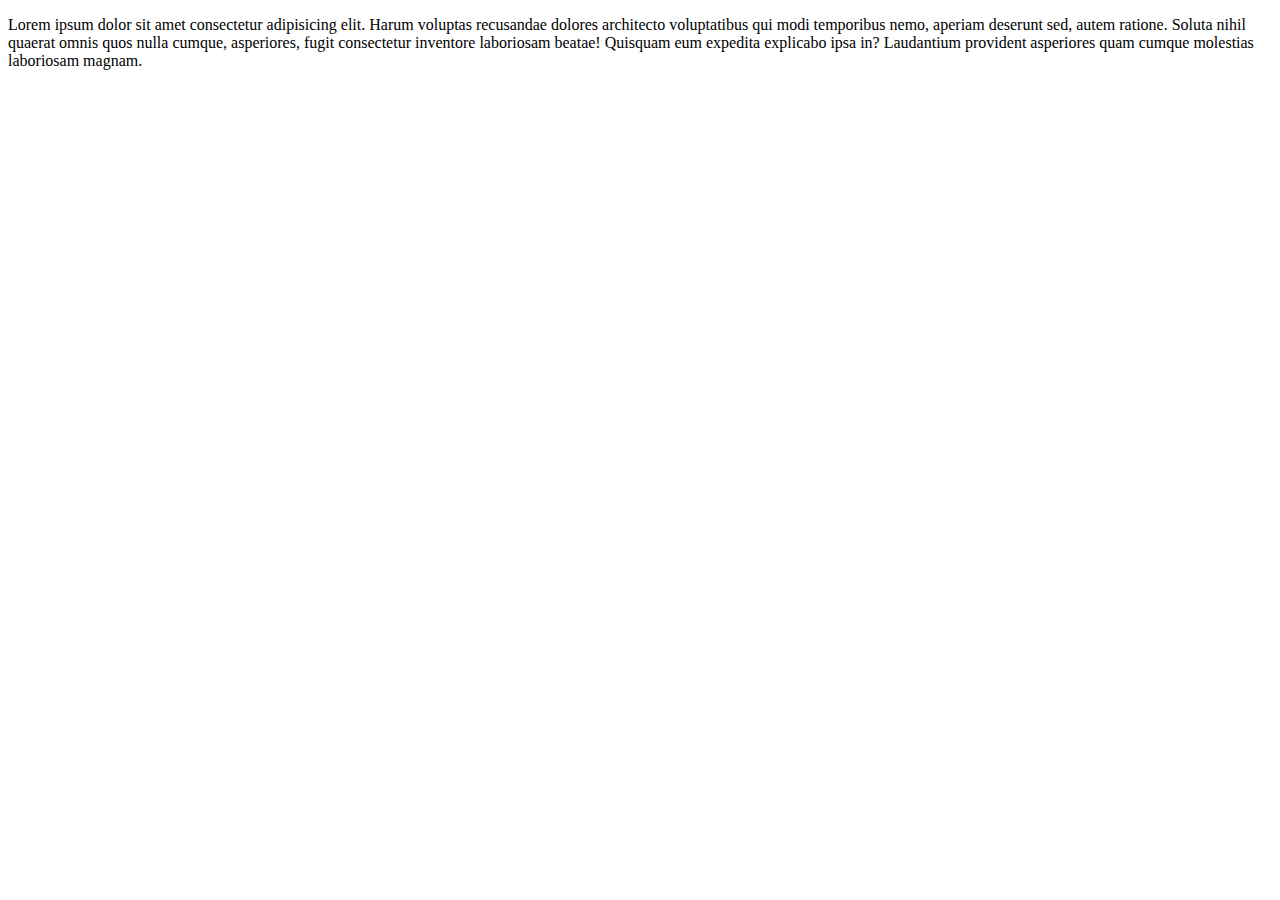
<file: starter/index6_2_flexbox.html>
<!DOCTYPE html>
<html lang="en">

<head>
    <meta charset="UTF-8">
    <meta name="viewport" content="width=device-width, initial-scale=1.0">
    <title>Bootstrap4 | Flexbox</title>
    <!-- BOOTSTRAP4 -->
    <link rel="stylesheet" href="https://cdn.jsdelivr.net/npm/bootstrap@4.5.3/dist/css/bootstrap.min.css"
        integrity="sha384-TX8t27EcRE3e/ihU7zmQxVncDAy5uIKz4rEkgIXeMed4M0jlfIDPvg6uqKI2xXr2" crossorigin="anonymous">
</head>

<body>

    <!-- rows are by default parent flexbox containers -->

    <div class="container">
        <div class="row justify-content-center">
            <div class="col-9">
                <p>Lorem ipsum dolor sit amet consectetur adipisicing elit. Harum voluptas recusandae dolores architecto
                    voluptatibus qui modi temporibus nemo, aperiam deserunt sed, autem ratione. Soluta nihil quaerat
                    omnis quos nulla cumque, asperiores, fugit consectetur inventore laboriosam beatae! Quisquam eum
                    expedita explicabo ipsa in? Laudantium provident asperiores quam cumque molestias laboriosam magnam.
                </p>
            </div>
        </div>
    </div>

    <!-- BOOTSTRAP4 -->
    <script src="https://code.jquery.com/jquery-3.5.1.slim.min.js"
        integrity="sha384-DfXdz2htPH0lsSSs5nCTpuj/zy4C+OGpamoFVy38MVBnE+IbbVYUew+OrCXaRkfj"
        crossorigin="anonymous"></script>
    <script src="https://cdn.jsdelivr.net/npm/popper.js@1.16.1/dist/umd/popper.min.js"
        integrity="sha384-9/reFTGAW83EW2RDu2S0VKaIzap3H66lZH81PoYlFhbGU+6BZp6G7niu735Sk7lN"
        crossorigin="anonymous"></script>
    <script src="https://cdn.jsdelivr.net/npm/bootstrap@4.5.3/dist/js/bootstrap.min.js"
        integrity="sha384-w1Q4orYjBQndcko6MimVbzY0tgp4pWB4lZ7lr30WKz0vr/aWKhXdBNmNb5D92v7s"
        crossorigin="anonymous"></script>
</body>

</html>
</file>
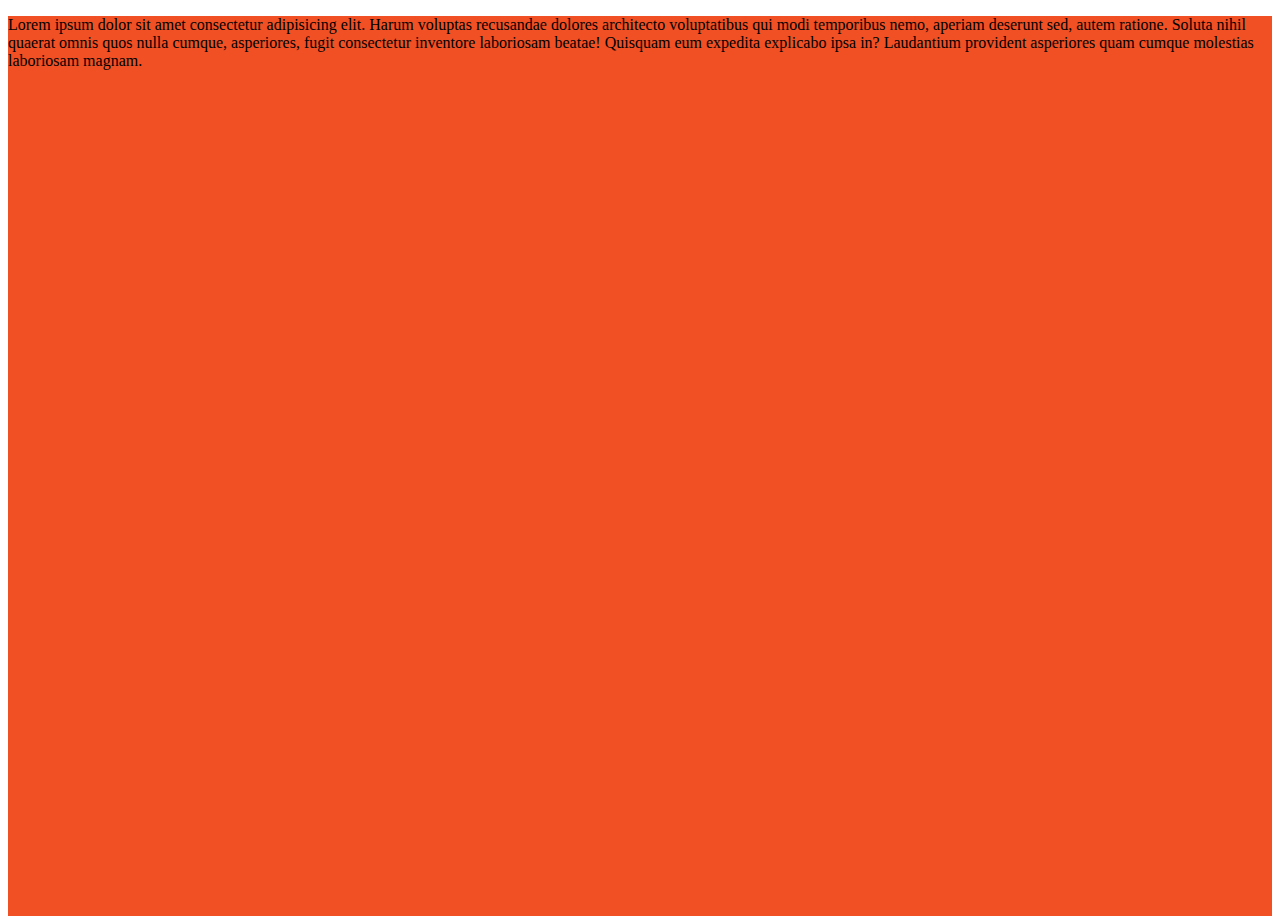
<file: starter/index6_3_flexbox.html>
<!DOCTYPE html>
<html lang="en">

<head>
    <meta charset="UTF-8">
    <meta name="viewport" content="width=device-width, initial-scale=1.0">
    <title>Bootstrap4 | Flexbox</title>
    <!-- BOOTSTRAP4 -->
    <link rel="stylesheet" href="https://cdn.jsdelivr.net/npm/bootstrap@4.5.3/dist/css/bootstrap.min.css"
        integrity="sha384-TX8t27EcRE3e/ihU7zmQxVncDAy5uIKz4rEkgIXeMed4M0jlfIDPvg6uqKI2xXr2" crossorigin="anonymous">
    <style>
        .row {
            min-height: 100vh;
            background: #f15025;
        }
    </style>
</head>

<body>

    <!-- rows are by default parent flexbox containers -->

    <div class="container">
        <div class="row justify-content-center align-items-center">
            <div class="col-9">
                <p>Lorem ipsum dolor sit amet consectetur adipisicing elit. Harum voluptas recusandae dolores architecto
                    voluptatibus qui modi temporibus nemo, aperiam deserunt sed, autem ratione. Soluta nihil quaerat
                    omnis quos nulla cumque, asperiores, fugit consectetur inventore laboriosam beatae! Quisquam eum
                    expedita explicabo ipsa in? Laudantium provident asperiores quam cumque molestias laboriosam magnam.
                </p>
            </div>
        </div>
    </div>

    <!-- BOOTSTRAP4 -->
    <script src="https://code.jquery.com/jquery-3.5.1.slim.min.js"
        integrity="sha384-DfXdz2htPH0lsSSs5nCTpuj/zy4C+OGpamoFVy38MVBnE+IbbVYUew+OrCXaRkfj"
        crossorigin="anonymous"></script>
    <script src="https://cdn.jsdelivr.net/npm/popper.js@1.16.1/dist/umd/popper.min.js"
        integrity="sha384-9/reFTGAW83EW2RDu2S0VKaIzap3H66lZH81PoYlFhbGU+6BZp6G7niu735Sk7lN"
        crossorigin="anonymous"></script>
    <script src="https://cdn.jsdelivr.net/npm/bootstrap@4.5.3/dist/js/bootstrap.min.js"
        integrity="sha384-w1Q4orYjBQndcko6MimVbzY0tgp4pWB4lZ7lr30WKz0vr/aWKhXdBNmNb5D92v7s"
        crossorigin="anonymous"></script>
</body>

</html>
</file>
<file: setup/css/main.css>
body {
  font-family: 'Arvo', serif;
}

.height {
  min-height: 100vh;
}

/* @font-face {
  font-family: 'Arvo';
  src: url('../fonts/Arvo/Arvo-Bold.ttf');
} */

.title-underline {
  width: 200px;
  height: 10px;
  margin: 0 auto;
  /* background: blue !important; */
}

.height-80 {
  min-height: 80vh;
}

.about-picture {
  background: url(../img/header-bcg.jpg) -800px 0 / cover no-repeat fixed;
  /* background-size: cover;
  background-position: center;
  background-repeat: no-repeat;
  background-attachment: fixed; */
}

#filler,
#progress {
  background: linear-gradient(to right, rgba(0, 0, 0, 0.2), rgba(0, 0, 0, 0.6)),
    url(../img/project-1.jpg) center / cover no-repeat fixed;
}
</file>
